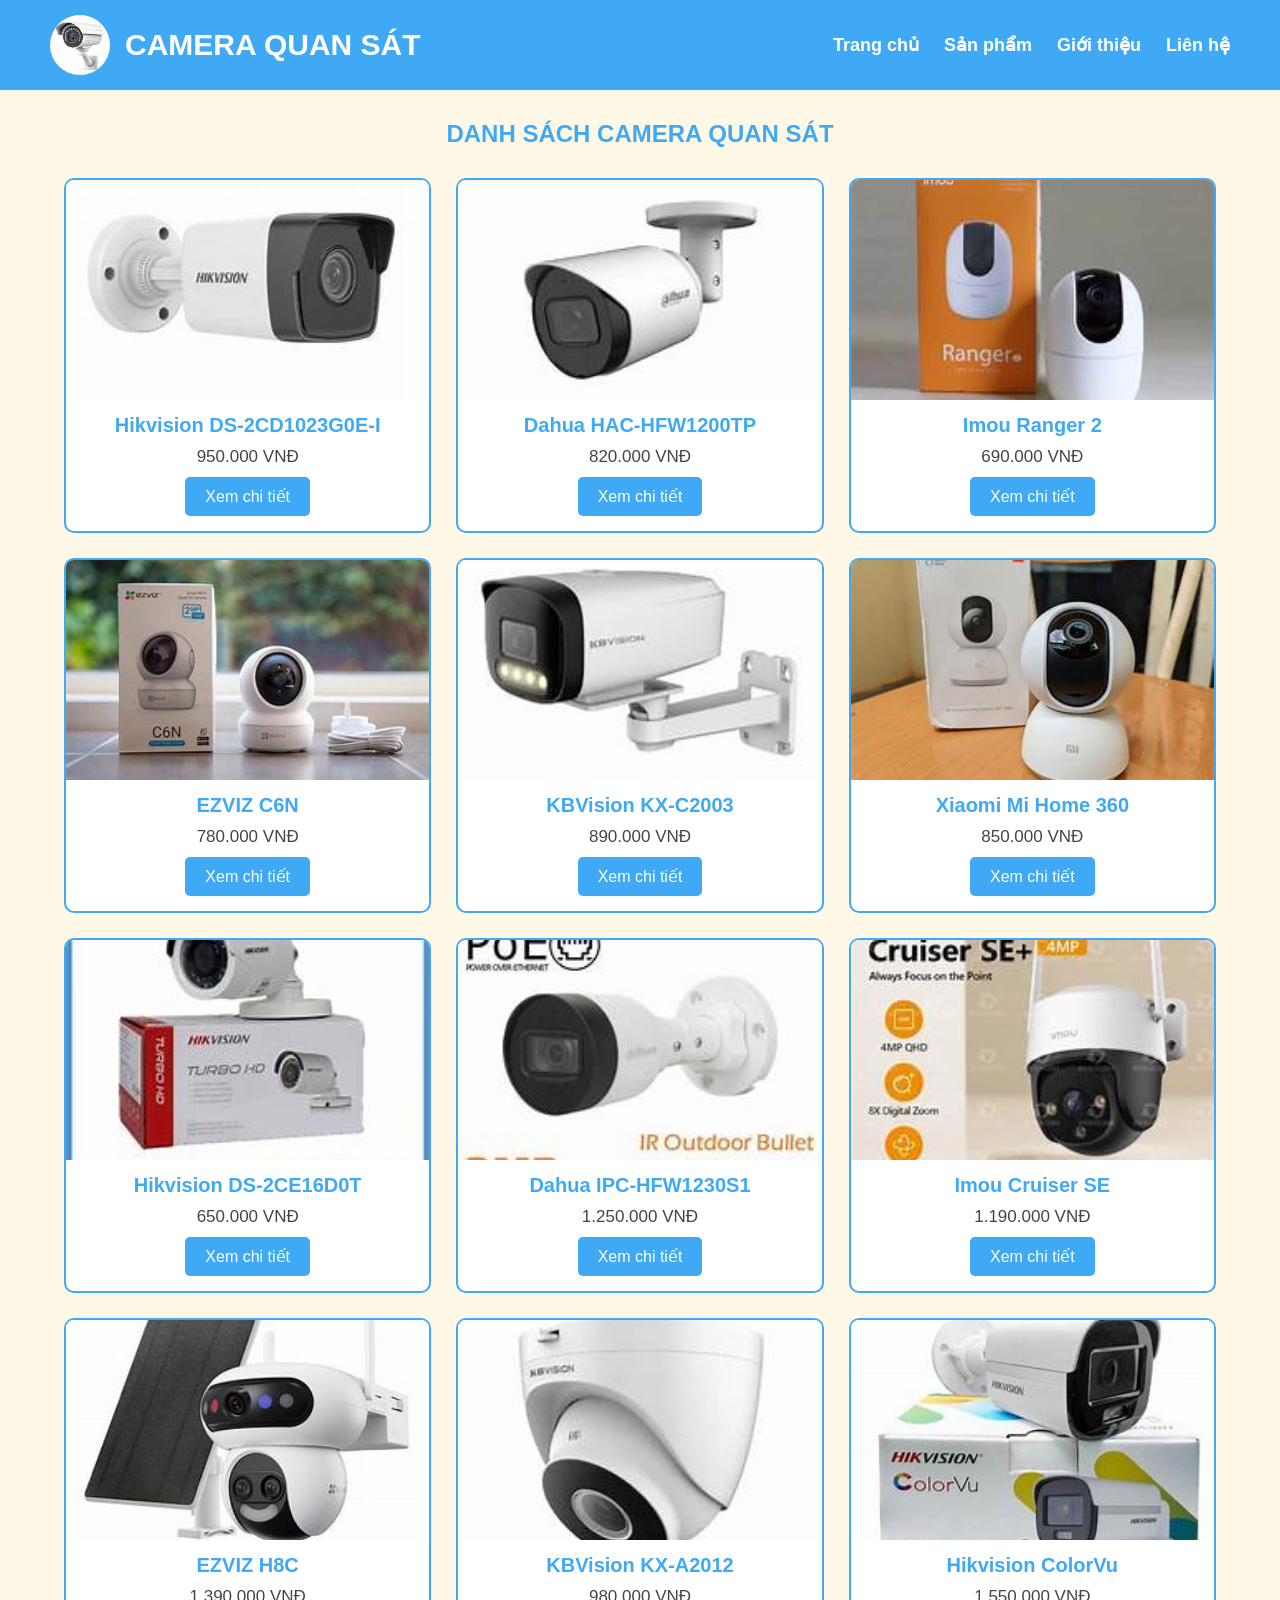
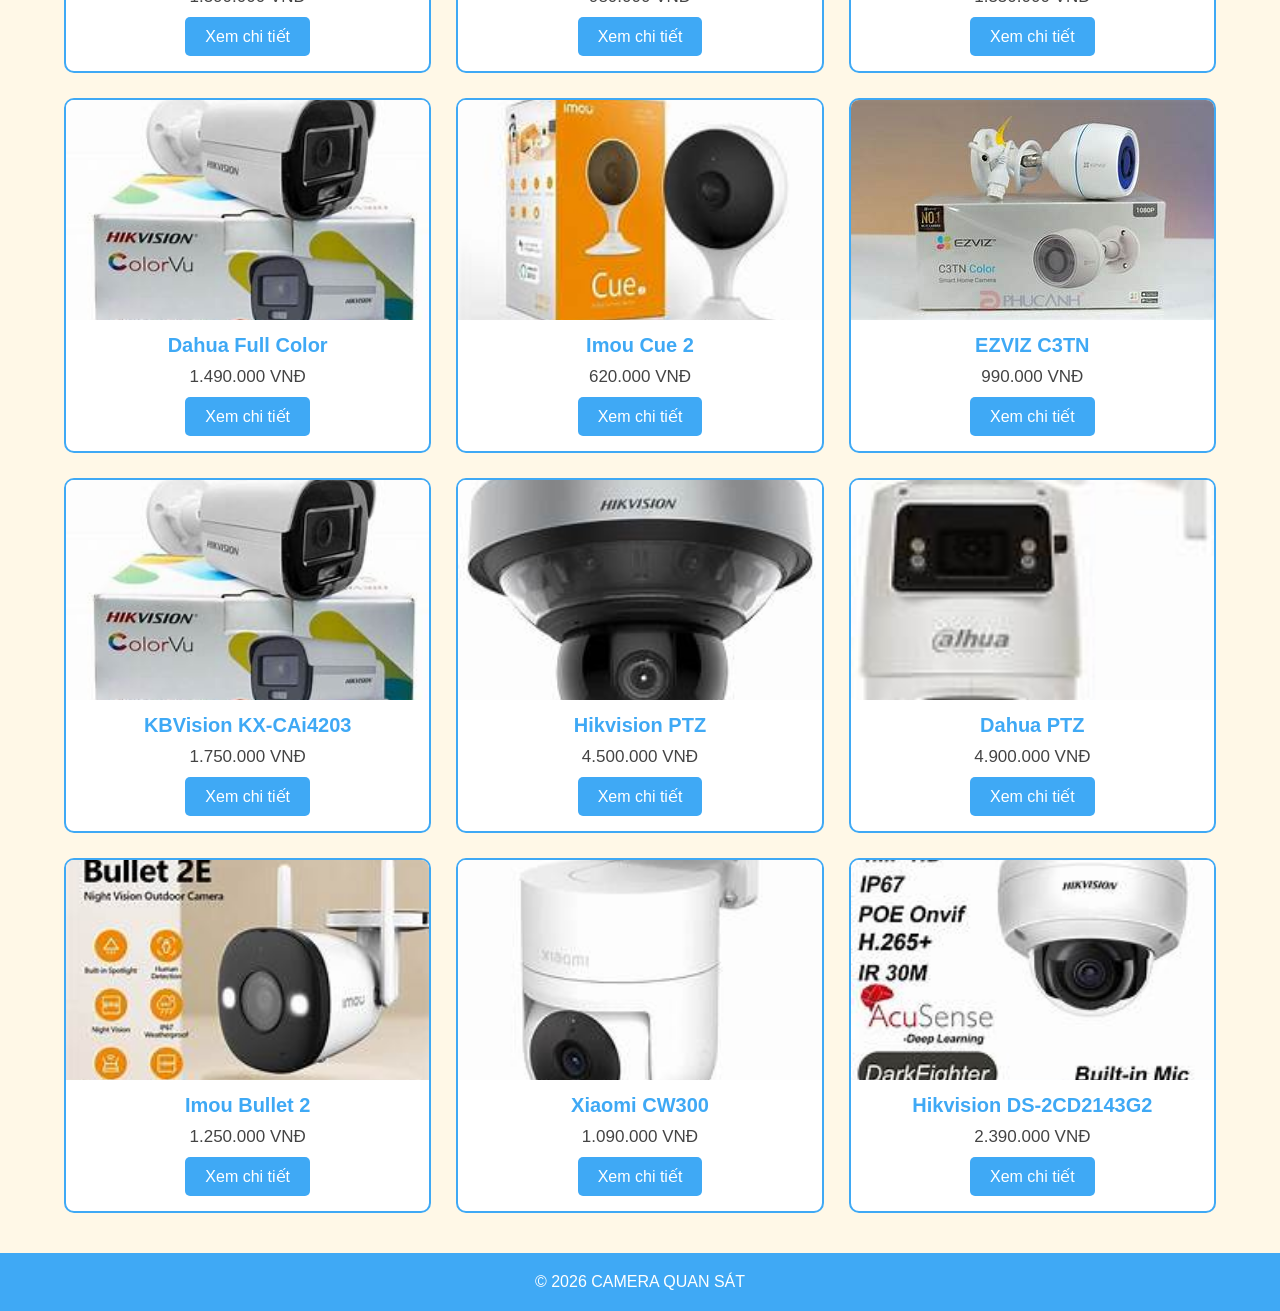
<file: html/san-pham.html>
<!DOCTYPE html>
<html lang="vi">
<head>
    <meta charset="UTF-8">
    <meta name="viewport" content="width=device-width, initial-scale=1.0">
    <title>Sản phẩm Camera Quan Sát</title>
    <link rel="stylesheet" href="../css/style.css">
</head>

<body>

<header>

    <div class="logo">
        <img src="../assets/img/logo.jpg" alt="Logo">
        <h1>CAMERA QUAN SÁT</h1>
    </div>

    <nav>
        <ul>
            <li><a href="../index.html">Trang chủ</a></li>
            <li><a href="san-pham.html">Sản phẩm</a></li>
            <li><a href="gioi-thieu.html">Giới thiệu</a></li>
            <li><a href="lien-he.html">Liên hệ</a></li>
        </ul>
    </nav>

</header>

<section class="products">

<h2>DANH SÁCH CAMERA QUAN SÁT</h2>

<div class="product-list">

    <div class="card">
        <img src="../assets/img/hikvision.jpg" alt="">
        <h3>Hikvision DS-2CD1023G0E-I</h3>
        <p>950.000 VNĐ</p>
        <button onclick="showDetail('Hikvision DS-2CD1023G0E-I')">Xem chi tiết</button>
    </div>

    <div class="card">
        <img src="../assets/img/dahua.jpg" alt="">
        <h3>Dahua HAC-HFW1200TP</h3>
        <p>820.000 VNĐ</p>
        <button onclick="showDetail('Dahua HAC-HFW1200TP')">Xem chi tiết</button>
    </div>

    <div class="card">
        <img src="../assets/img/imou.jpg" alt="">
        <h3>Imou Ranger 2</h3>
        <p>690.000 VNĐ</p>
        <button onclick="showDetail('Imou Ranger 2')">Xem chi tiết</button>
    </div>

    <div class="card">
        <img src="../assets/img/ezviz.jpg" alt="">
        <h3>EZVIZ C6N</h3>
        <p>780.000 VNĐ</p>
        <button onclick="showDetail('EZVIZ C6N')">Xem chi tiết</button>
    </div>

    <div class="card">
        <img src="../assets/img/KBVision.jpg" alt="">
        <h3>KBVision KX-C2003</h3>
        <p>890.000 VNĐ</p>
        <button onclick="showDetail('KBVision KX-C2003')">Xem chi tiết</button>
    </div>

    <div class="card">
        <img src="../assets/img/Xiaomi.jpg" alt="">
        <h3>Xiaomi Mi Home 360</h3>
        <p>850.000 VNĐ</p>
        <button onclick="showDetail('Xiaomi Mi Home 360')">Xem chi tiết</button>
    </div>

    <div class="card">
        <img src="../assets/img/Hikvision2.jpg" alt="">
        <h3>Hikvision DS-2CE16D0T</h3>
        <p>650.000 VNĐ</p>
        <button onclick="showDetail('Hikvision DS-2CE16D0T')">Xem chi tiết</button>
    </div>

    <div class="card">
        <img src="../assets/img/Dahua2.jpg" alt="">
        <h3>Dahua IPC-HFW1230S1</h3>
        <p>1.250.000 VNĐ</p>
        <button onclick="showDetail('Dahua IPC-HFW1230S1')">Xem chi tiết</button>
    </div>

    <div class="card">
        <img src="../assets/img/Imou2.jpg" alt="">
        <h3>Imou Cruiser SE</h3>
        <p>1.190.000 VNĐ</p>
        <button onclick="showDetail('Imou Cruiser SE')">Xem chi tiết</button>
    </div>

    <div class="card">
        <img src="../assets/img/EZVIZ2.jpg" alt="">
        <h3>EZVIZ H8C</h3>
        <p>1.390.000 VNĐ</p>
        <button onclick="showDetail('EZVIZ H8C')">Xem chi tiết</button>
    </div>

    <div class="card">
        <img src="../assets/img/KBVision2.jpg" alt="">
        <h3>KBVision KX-A2012</h3>
        <p>980.000 VNĐ</p>
        <button onclick="showDetail('KBVision KX-A2012')">Xem chi tiết</button>
    </div>

    <div class="card">
        <img src="../assets/img/Hikvision3.jpg" alt="">
        <h3>Hikvision ColorVu</h3>
        <p>1.550.000 VNĐ</p>
        <button onclick="showDetail('Hikvision ColorVu')">Xem chi tiết</button>
    </div>

    <div class="card">
        <img src="../assets/img/Dahua3.jpg" alt="">
        <h3>Dahua Full Color</h3>
        <p>1.490.000 VNĐ</p>
        <button onclick="showDetail('Dahua Full Color')">Xem chi tiết</button>
    </div>

    <div class="card">
        <img src="../assets/img/Imou3.jpg" alt="">
        <h3>Imou Cue 2</h3>
        <p>620.000 VNĐ</p>
        <button onclick="showDetail('Imou Cue 2')">Xem chi tiết</button>
    </div>

    <div class="card">
        <img src="../assets/img/EZVIZ3.jpg" alt="">
        <h3>EZVIZ C3TN</h3>
        <p>990.000 VNĐ</p>
        <button onclick="showDetail('EZVIZ C3TN')">Xem chi tiết</button>
    </div>

    <div class="card">
        <img src="../assets/img/Hikvision3.jpg" alt="">
        <h3>KBVision KX-CAi4203</h3>
        <p>1.750.000 VNĐ</p>
        <button onclick="showDetail('KBVision KX-CAi4203')">Xem chi tiết</button>
    </div>

    <div class="card">
        <img src="../assets/img/Hikvision4.jpg" alt="">
        <h3>Hikvision PTZ</h3>
        <p>4.500.000 VNĐ</p>
        <button onclick="showDetail('Hikvision PTZ')">Xem chi tiết</button>
    </div>

    <div class="card">
        <img src="../assets/img/Dahua44.jpg" alt="">
        <h3>Dahua PTZ</h3>
        <p>4.900.000 VNĐ</p>
        <button onclick="showDetail('Dahua PTZ')">Xem chi tiết</button>
    </div>

    <div class="card">
        <img src="../assets/img/Imou44.jpg" alt="">
        <h3>Imou Bullet 2</h3>
        <p>1.250.000 VNĐ</p>
        <button onclick="showDetail('Imou Bullet 2')">Xem chi tiết</button>
    </div>

    <div class="card">
        <img src="../assets/img/Xiaomi55.jpg" alt="">
        <h3>Xiaomi CW300</h3>
        <p>1.090.000 VNĐ</p>
        <button onclick="showDetail('Xiaomi CW300')">Xem chi tiết</button>
    </div>

    <div class="card">
        <img src="../assets/img/Hikvision555.jpg" alt="">
        <h3>Hikvision DS-2CD2143G2</h3>
        <p>2.390.000 VNĐ</p>
        <button onclick="showDetail('Hikvision DS-2CD2143G2')">Xem chi tiết</button>
    </div>

</div>

</section>

<footer>
    <p>© 2026 CAMERA QUAN SÁT</p>
</footer>

<script src="../js/script.js"></script>

</body>
</html>
</file>
<file: css/style.css>
/* ===========================
   ĐỊNH DẠNG CHUNG
=========================== */
*{
    margin:0;
    padding:0;
    box-sizing:border-box;
    font-family:Arial, Helvetica, sans-serif;
}

/* ===========================
   NỀN TRANG
=========================== */
body{
    background:#FFF8E7;      /* Màu trắng kem */
    color:#333;
}

/* ===========================
   PHẦN ĐẦU TRANG
=========================== */
header{
    background:#3FA9F5;      /* Màu xanh da trời */
    color:white;
    display:flex;
    justify-content:space-between;
    align-items:center;
    padding:15px 50px;
}

/* Logo */
.logo{
    display:flex;
    align-items:center;
}

.logo img{
    width:60px;
    height:60px;
    border-radius:50%;
    margin-right:15px;
}

.logo h1{
    font-size:30px;
}

/* ===========================
   THANH MENU
=========================== */
nav ul{
    display:flex;
    list-style:none;
}

nav ul li{
    margin-left:25px;
}

nav ul li a{
    text-decoration:none;
    color:white;
    font-size:18px;
    font-weight:bold;
}

/* Hiệu ứng khi đưa chuột vào menu */
nav ul li a:hover{
    color:#FFF8E7;
}

/* ===========================
   BANNER
=========================== */
.banner{
    background:#EAF6FF;
    text-align:center;
    padding:60px 20px;
    border-bottom:3px solid #3FA9F5;
}

.banner h2{
    color:#3FA9F5;
    font-size:38px;
    margin-bottom:15px;
}

.banner p{
    font-size:20px;
}

/* ===========================
   PHẦN GIỚI THIỆU
=========================== */
.about{
    width:90%;
    margin:30px auto;
    background:white;
    border:2px solid #3FA9F5;
    border-radius:10px;
    padding:20px;
}

.about h2{
    text-align:center;
    color:#3FA9F5;
    margin-bottom:15px;
}

.about p{
    text-align:justify;
    line-height:28px;
}

/* ===========================
   TIÊU ĐỀ SẢN PHẨM
=========================== */
.products h2{
    text-align:center;
    color:#3FA9F5;
    margin:30px 0;
}

/* ===========================
   DANH SÁCH SẢN PHẨM
   1 HÀNG HIỂN THỊ 3 SẢN PHẨM
=========================== */
.product-list{
    width:90%;
    margin:auto;

    display:grid;
    grid-template-columns:repeat(3,1fr);

    gap:25px;
}

/* ===========================
   THẺ SẢN PHẨM
=========================== */
.card{
    background:white;
    border:2px solid #3FA9F5;
    border-radius:10px;
    text-align:center;
    overflow:hidden;

    transition:0.3s;
}

/* Hiệu ứng khi đưa chuột vào */
.card:hover{
    transform:translateY(-8px);
    box-shadow:0 0 15px rgba(63,169,245,0.4);
}

/* Ảnh sản phẩm */
.card img{
    width:100%;
    height:220px;
    object-fit:cover;
}

/* Tên sản phẩm */
.card h3{
    color:#3FA9F5;
    margin:10px;
    font-size:20px;
}

/* Giá sản phẩm */
.card p{
    color:#444;
    margin-bottom:10px;
    font-size:17px;
}

/* ===========================
   NÚT BẤM
=========================== */
button{
    background:#3FA9F5;
    color:white;
    border:none;
    border-radius:5px;
    padding:10px 20px;
    cursor:pointer;
    margin-bottom:15px;
    font-size:16px;
}

/* Hiệu ứng nút */
button:hover{
    background:#0080FF;
}

/* ===========================
   NÚT XEM TẤT CẢ
=========================== */
.btn{
    text-align:center;
    margin:30px;
}

/* ===========================
   FORM LIÊN HỆ
=========================== */
form{
    width:60%;
    margin:30px auto;
    background:white;
    border:2px solid #3FA9F5;
    border-radius:10px;
    padding:20px;
}

/* Ô nhập dữ liệu */
form input,
form textarea{
    width:100%;
    padding:10px;
    margin:10px 0;
    border:1px solid #3FA9F5;
    border-radius:5px;
}

/* Ô nhập nội dung */
form textarea{
    resize:none;
    height:120px;
}

/* ===========================
   CHÂN TRANG
=========================== */
footer{
    background:#3FA9F5;
    color:white;
    text-align:center;
    padding:20px;
    margin-top:40px;
}

/* ===========================
   GIAO DIỆN TRÊN MÁY TÍNH BẢNG
=========================== */
@media(max-width:992px){

    /* Hiển thị 2 sản phẩm trên 1 hàng */
    .product-list{
        grid-template-columns:repeat(2,1fr);
    }

}

/* ===========================
   GIAO DIỆN TRÊN ĐIỆN THOẠI
=========================== */
@media(max-width:768px){

    /* Header xếp dọc */
    header{
        flex-direction:column;
    }

    /* Menu xếp dọc */
    nav ul{
        flex-direction:column;
        text-align:center;
        margin-top:15px;
    }

    nav ul li{
        margin:10px 0;
    }

    /* Mỗi hàng 1 sản phẩm */
    .product-list{
        grid-template-columns:1fr;
    }

    /* Form rộng hơn */
    form{
        width:90%;
    }

}
/* ===========================
   TRANG CHI TIẾT SẢN PHẨM
=========================== */

.detail{
    width:90%;
    margin:30px auto;
    display:flex;
    gap:40px;
    align-items:flex-start;
}

.detail-img{
    width:40%;
}

.detail-img img{
    width:100%;
    border:2px solid #3FA9F5;
    border-radius:10px;
}

.detail-info{
    width:60%;
}

.detail-info h2{
    color:#3FA9F5;
    margin-bottom:15px;
}

.detail-info h3{
    color:red;
    margin-bottom:20px;
}

.detail-info p{
    text-align:justify;
    line-height:28px;
    margin-bottom:20px;
}

.detail-info table{
    width:100%;
    border-collapse:collapse;
}

.detail-info th{
    background:#3FA9F5;
    color:white;
}

.detail-info td,
.detail-info th{
    border:1px solid #ccc;
    padding:10px;
}

.detail-info button{
    margin-right:10px;
}
/* ===========================
   TRANG CHI TIẾT SẢN PHẨM
=========================== */

.detail{
    width:90%;
    margin:40px auto;
    display:flex;
    gap:40px;
    background:#ffffff;
    border:2px solid #3FA9F5;
    border-radius:10px;
    padding:25px;
    box-shadow:0 0 10px rgba(0,0,0,0.15);
}

/* Khung ảnh */
.detail-img{
    width:40%;
    text-align:center;
}

.detail-img img{
    width:100%;
    max-width:400px;
    border:2px solid #3FA9F5;
    border-radius:10px;
    padding:10px;
    background:#fff;
}

/* Thông tin */
.detail-info{
    width:60%;
}

.detail-info h2{
    color:#3FA9F5;
    font-size:30px;
    margin-bottom:15px;
}

.detail-info h3{
    color:red;
    font-size:26px;
    margin-bottom:20px;
}

.detail-info p{
    text-align:justify;
    line-height:30px;
    margin-bottom:20px;
}

/* Tiêu đề bảng */
.detail-info h4{
    color:#3FA9F5;
    margin-bottom:10px;
}

/* Bảng thông số */
.detail-info table{
    width:100%;
    border-collapse:collapse;
    margin-bottom:20px;
}

.detail-info table th{
    background:#3FA9F5;
    color:white;
    padding:12px;
}

.detail-info table td{
    padding:12px;
    border:1px solid #ccc;
    background:#FFF8E7;
}

/* Nút bấm */
.detail-info button{
    background:#3FA9F5;
    color:white;
    border:none;
    padding:12px 25px;
    border-radius:5px;
    cursor:pointer;
    font-size:16px;
    margin-right:10px;
}

.detail-info button:hover{
    background:#0B7DDB;
}

/* Nút quay lại */
.back-btn{
    text-decoration:none;
}

.back-btn button{
    background:#666;
}

.back-btn button:hover{
    background:#444;
}

/* Responsive */
@media(max-width:768px){

.detail{
    flex-direction:column;
}

.detail-img,
.detail-info{
    width:100%;
}

.detail-img img{
    max-width:100%;
}

.detail-info h2{
    font-size:24px;
}

.detail-info h3{
    font-size:22px;
}

}
</file>
